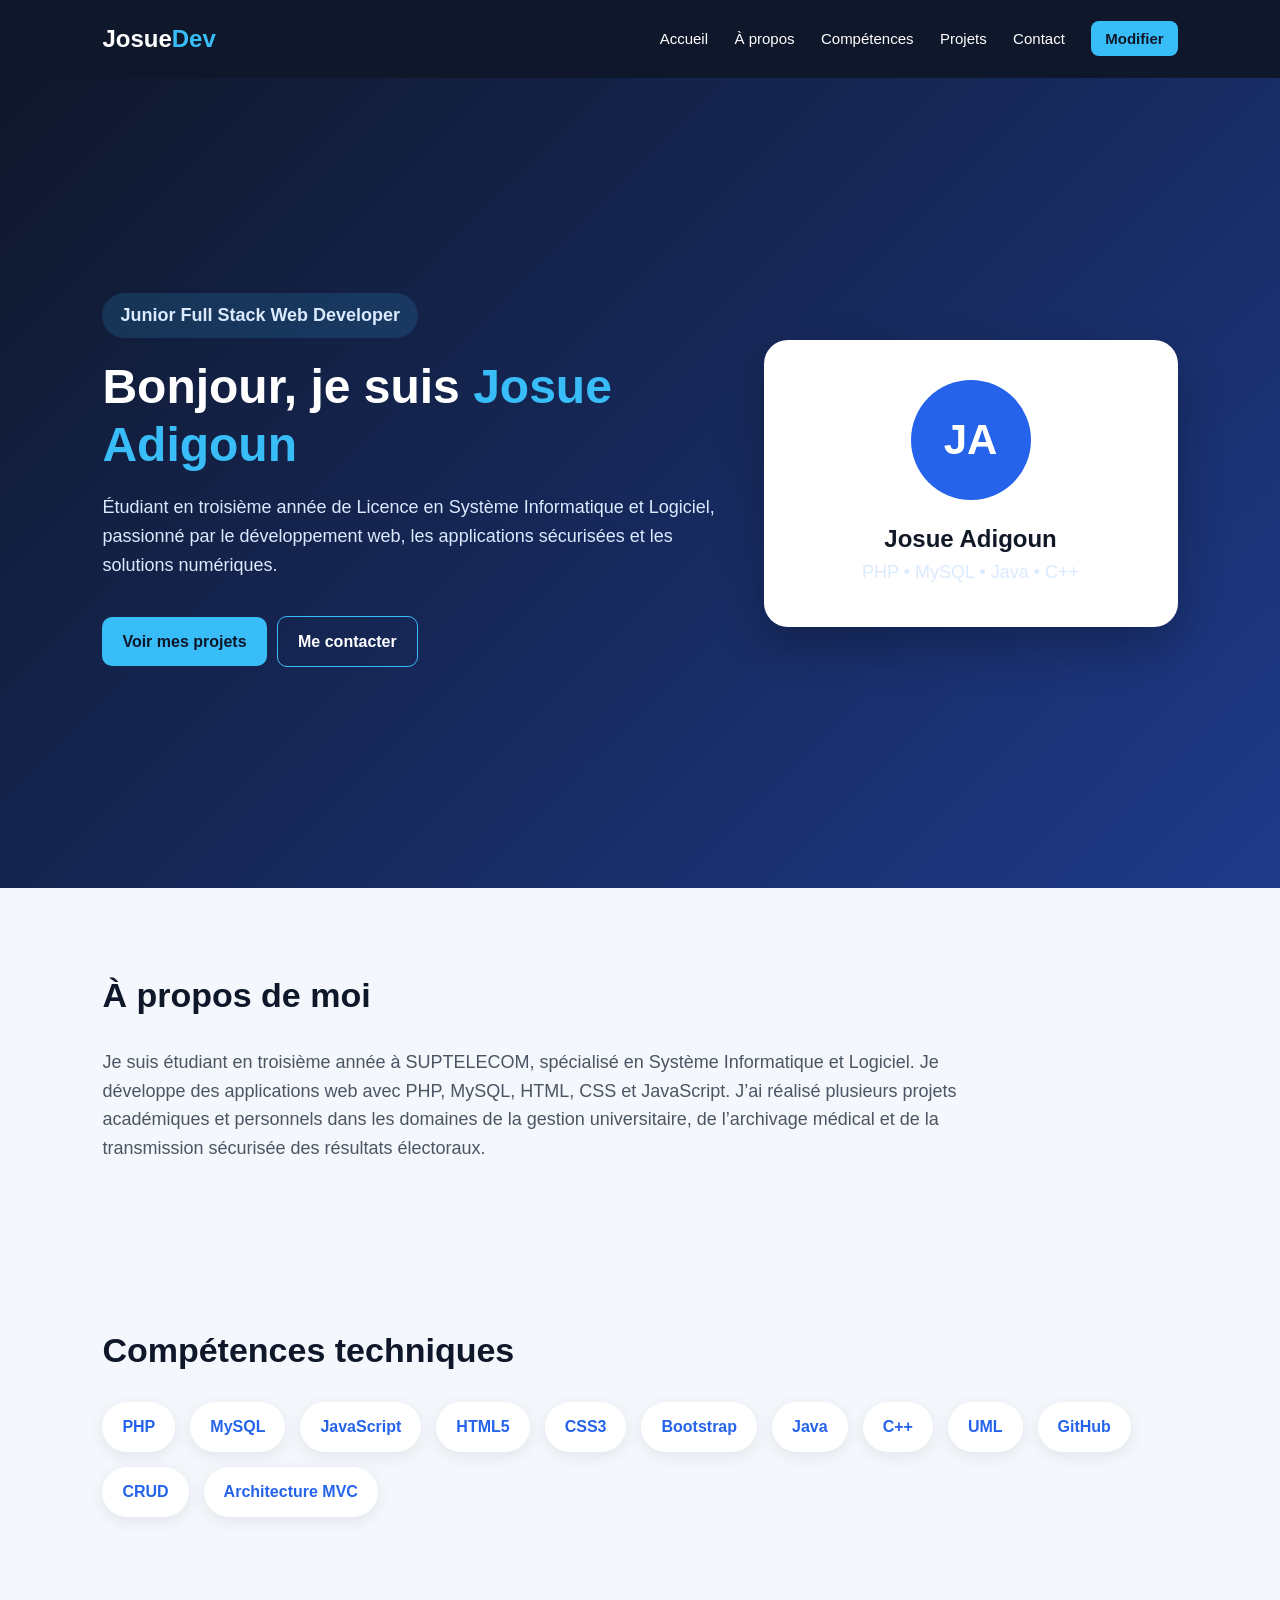
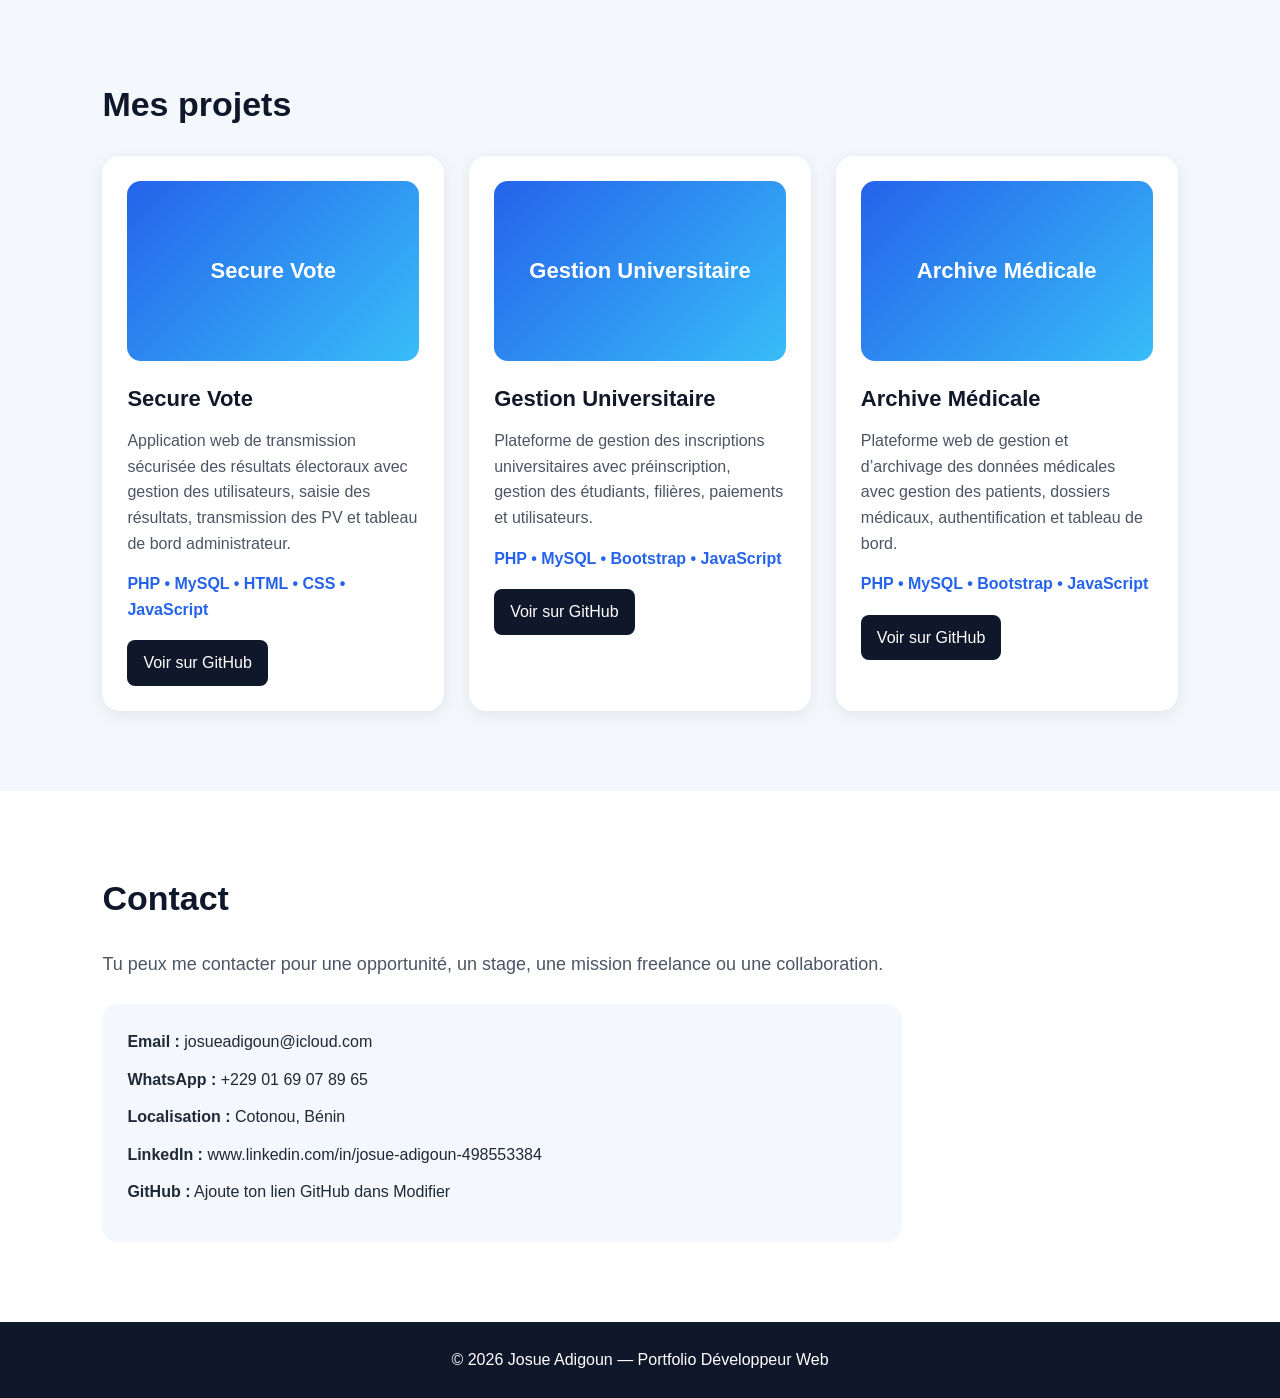
<file: index.html>
<!DOCTYPE html>
<html lang="fr">
<head>
    <meta charset="UTF-8">
    <meta name="viewport" content="width=device-width, initial-scale=1.0">
    <title>Josue Adigoun | Portfolio Développeur Web</title>
    <link rel="stylesheet" href="style.css">
</head>
<body>

<header class="navbar">
    <div class="logo">Josue<span>Dev</span></div>
    <nav>
        <a href="#accueil">Accueil</a>
        <a href="#apropos">À propos</a>
        <a href="#competences">Compétences</a>
        <a href="#projets">Projets</a>
        <a href="#contact">Contact</a>
        <a href="admin.html" class="admin-link">Modifier</a>
    </nav>
</header>

<section id="accueil" class="hero">
    <div class="hero-overlay"></div>
    <div class="hero-text">
        <p class="badge">Junior Full Stack Web Developer</p>
        <h1>Bonjour, je suis <span id="nomHero">Josue Adigoun</span></h1>
        <p id="descriptionHero"></p>
        <div class="buttons">
            <a href="#projets" class="btn primary">Voir mes projets</a>
            <a href="#contact" class="btn secondary">Me contacter</a>
        </div>
    </div>

    <div class="hero-card">
        <div class="avatar">JA</div>
        <h2 id="nomCarte">Josue Adigoun</h2>
        <p>PHP • MySQL • Java • C++</p>
    </div>
</section>

<section id="apropos" class="section">
    <h2>À propos de moi</h2>
    <p id="aproposTexte"></p>
</section>

<section id="competences" class="section">
    <h2>Compétences techniques</h2>
    <div class="skills">
        <span>PHP</span>
        <span>MySQL</span>
        <span>JavaScript</span>
        <span>HTML5</span>
        <span>CSS3</span>
        <span>Bootstrap</span>
        <span>Java</span>
        <span>C++</span>
        <span>UML</span>
        <span>GitHub</span>
        <span>CRUD</span>
        <span>Architecture MVC</span>
    </div>
</section>

<section id="projets" class="section">
    <h2>Mes projets</h2>
    <div id="projectsContainer" class="projects"></div>
</section>

<section id="contact" class="section contact">
    <h2>Contact</h2>
    <p>Tu peux me contacter pour une opportunité, un stage, une mission freelance ou une collaboration.</p>

    <div class="contact-box">
        <p><strong>Email :</strong> <span id="emailContact"></span></p>
        <p><strong>WhatsApp :</strong> <span id="whatsappContact"></span></p>
        <p><strong>Localisation :</strong> Cotonou, Bénin</p>
        <p><strong>LinkedIn :</strong> <span id="linkedinContact"></span></p>
        <p><strong>GitHub :</strong> <span id="githubContact"></span></p>
    </div>
</section>

<footer>
    <p>© 2026 Josue Adigoun — Portfolio Développeur Web</p>
</footer>

<script src="app.js"></script>
</body>
</html>
</file>
<file: style.css>
*{margin:0;padding:0;box-sizing:border-box}
html{scroll-behavior:smooth}
body{font-family:Arial,Helvetica,sans-serif;background:#f4f7fb;color:#1f2937;line-height:1.6}
.navbar{width:100%;padding:20px 8%;background:#0f172a;color:#fff;display:flex;justify-content:space-between;align-items:center;position:sticky;top:0;z-index:10}
.logo{font-size:24px;font-weight:bold}.logo span{color:#38bdf8}
.navbar nav a{color:#fff;text-decoration:none;margin-left:22px;font-size:15px}.navbar nav a:hover{color:#38bdf8}
.admin-link{background:#38bdf8;color:#0f172a!important;padding:9px 14px;border-radius:8px;font-weight:bold}
.hero{min-height:90vh;padding:80px 8%;display:grid;grid-template-columns:1.5fr 1fr;align-items:center;gap:40px;background:linear-gradient(135deg,#0f172a,#1e3a8a);color:#fff;position:relative;background-size:cover;background-position:center}
.hero-overlay{position:absolute;inset:0;background:rgba(15,23,42,.72);display:none}.hero.has-bg .hero-overlay{display:block}
.hero-text,.hero-card{position:relative;z-index:2}.badge{display:inline-block;background:rgba(56,189,248,.15);color:#7dd3fc;padding:8px 18px;border-radius:30px;margin-bottom:20px;font-weight:bold}
.hero h1{font-size:48px;margin-bottom:20px;line-height:1.2}.hero h1 span{color:#38bdf8}.hero p{max-width:650px;font-size:18px;color:#dbeafe}
.buttons{margin-top:30px}.btn{padding:12px 20px;border-radius:10px;text-decoration:none;font-weight:bold;display:inline-block;margin:6px 6px 6px 0;border:none;cursor:pointer}
.primary{background:#38bdf8;color:#0f172a}.secondary{border:1px solid #38bdf8;color:#fff}.danger-btn{background:#dc2626;color:#fff}.secondary-admin{background:#e5e7eb;color:#111827}
.hero-card{background:#fff;color:#111827;padding:40px;border-radius:24px;text-align:center;box-shadow:0 20px 45px rgba(0,0,0,.25)}
.avatar{width:120px;height:120px;background:#2563eb;color:#fff;border-radius:50%;margin:0 auto 20px;display:flex;align-items:center;justify-content:center;font-size:42px;font-weight:bold}
.section{padding:80px 8%}.section h2{font-size:34px;margin-bottom:25px;color:#0f172a}.section>p{max-width:900px;font-size:18px;color:#4b5563}
.skills{display:flex;flex-wrap:wrap;gap:15px}.skills span{background:#fff;color:#2563eb;padding:12px 20px;border-radius:30px;font-weight:bold;box-shadow:0 4px 16px rgba(0,0,0,.08)}
.projects{display:grid;grid-template-columns:repeat(3,1fr);gap:25px}.project-card{background:#fff;padding:25px;border-radius:18px;box-shadow:0 4px 18px rgba(0,0,0,.08)}
.project-img{height:180px;border-radius:14px;background:linear-gradient(135deg,#2563eb,#38bdf8);color:#fff;display:flex;align-items:center;justify-content:center;font-size:22px;font-weight:bold;margin-bottom:20px;text-align:center;padding:20px;overflow:hidden}
.project-img img{width:100%;height:100%;object-fit:cover}.project-card h3{font-size:22px;margin-bottom:12px;color:#111827}.project-card p{color:#4b5563}.tech{margin-top:15px;font-weight:bold;color:#2563eb!important}
.project-link{margin-top:18px;display:inline-block;text-decoration:none;color:#fff;background:#0f172a;padding:10px 16px;border-radius:8px}
.contact{background:#fff}.contact-box{margin-top:25px;background:#f4f7fb;padding:25px;border-radius:16px;max-width:800px}.contact-box p{margin-bottom:12px}
footer{background:#0f172a;color:#fff;text-align:center;padding:25px}
.admin-body{background:#eef2ff}.admin-container{width:90%;max-width:1000px;margin:40px auto}.admin-container h1{margin-bottom:10px}
.note{background:#dbeafe;color:#1e40af;padding:15px;border-radius:12px;margin-bottom:25px}.small-note{font-size:13px;color:#6b7280;margin-top:8px}
.admin-card{background:#fff;border-radius:18px;padding:25px;margin-bottom:25px;box-shadow:0 4px 18px rgba(0,0,0,.08)}.admin-card h2{margin-bottom:18px}
.admin-card label{display:block;margin-top:14px;margin-bottom:6px;font-weight:bold}.admin-card input,.admin-card textarea{width:100%;padding:13px;border:1px solid #d1d5db;border-radius:10px;font-size:15px}.admin-card textarea{min-height:110px;resize:vertical}
.admin-project-item{border:1px solid #e5e7eb;padding:18px;border-radius:14px;margin-bottom:15px;background:#f9fafb;display:grid;grid-template-columns:120px 1fr;gap:15px;align-items:start}
.admin-thumb{width:120px;height:90px;background:#dbeafe;border-radius:10px;display:flex;align-items:center;justify-content:center;overflow:hidden;color:#1d4ed8;font-weight:bold;text-align:center;font-size:13px}
.admin-thumb img{width:100%;height:100%;object-fit:cover}
.admin-actions{margin-top:10px}
@media(max-width:900px){.navbar{flex-direction:column;gap:15px}.navbar nav a{margin:0 8px;font-size:14px}.hero{grid-template-columns:1fr;text-align:center}.hero p{margin:auto}.projects{grid-template-columns:1fr}.hero h1{font-size:36px}.admin-project-item{grid-template-columns:1fr}}
</file>
